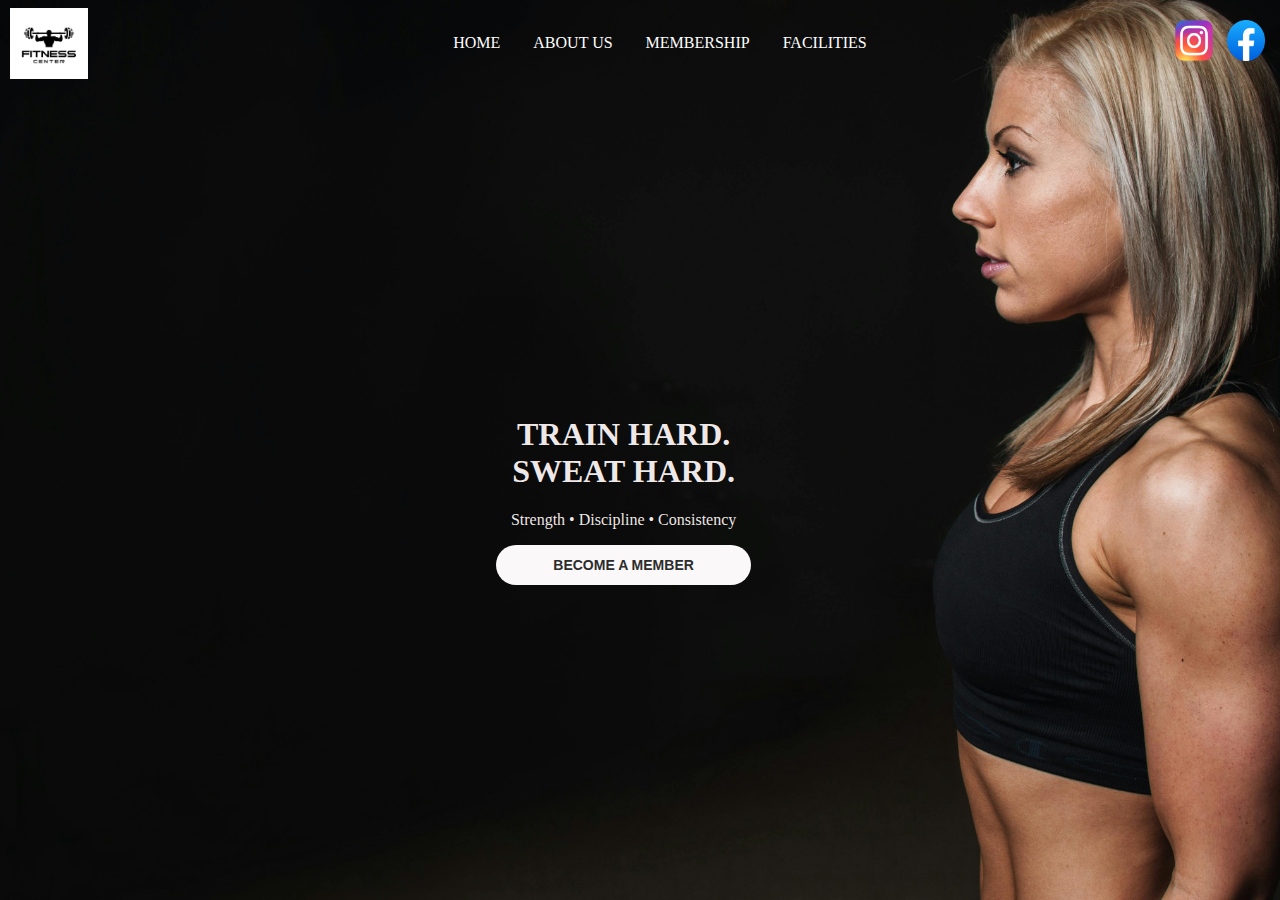
<file: index.htm>
<html>
<head>
    <title>Fitnees Center</title>
    <link rel="stylesheet" href="style.css">
</head>
<body>
    <header class="header">
        <div class="left">
            <img src="logo.png" alt="logo">
        </div>
        <div class="mid">
            <ul class="navbar">
                <li><a href="index.htm">HOME</a></li>
                <li><a href="aboutus.htm">ABOUT US</a></li>
                <li><a href="member.htm">MEMBERSHIP</a></li>
                <li><a href="facilities.htm">FACILITIES</a></li>
            </ul>
        </div>
        <div class="right">
            <a href="https://en.wikipedia.org/wiki/Instagram" target="blank"><img src="ig.png" alt="Instagram"></a>
            <a href="https://en.wikipedia.org/wiki/Facebook" target="blank"><img src="face.png" alt="Facebook"></a>
        </div>

        <div class="fom">
            <h1>TRAIN HARD. <br>SWEAT HARD.</h1>
             <p>
            Strength • Discipline • Consistency
        </p>
               <button><a href="form.htm">BECOME A MEMBER</a></button>
        </div>


    </header>


</body>

</html>
</file>
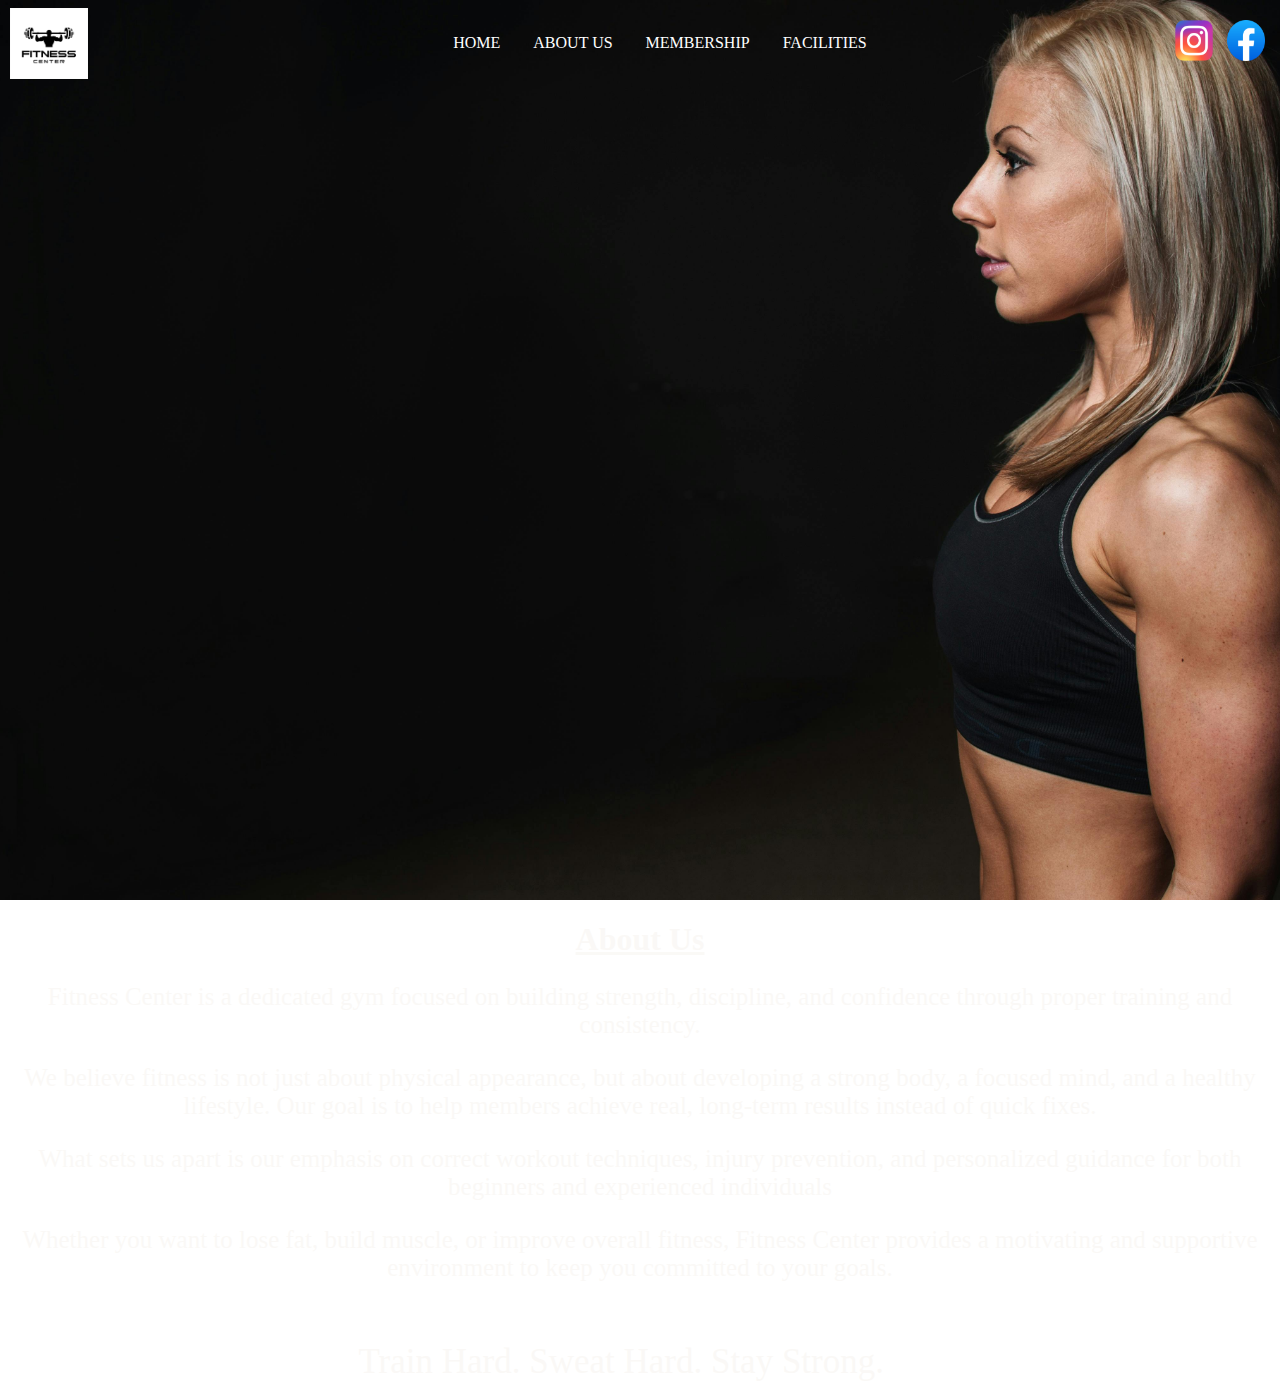
<file: aboutus.htm>
<html>
<head>
    <title>ABOUT FITNESS CENTER</title>
    <link rel="stylesheet" href="style.css" >
</head>
<body>
     <header class="header">
        <div class="left">
            <img src="logo.png" alt="logo">


        </div>
        <div class="mid">
            <ul class="navbar">
                <li><a href="index.htm">HOME</a></li>
                <li><a href="aboutus.htm">ABOUT US</a></li>
                <li><a href="member.htm">MEMBERSHIP</a></li>
                <li><a href="facilities.htm">FACILITIES</a></li>
            </ul>
        </div>
        <div class="right">
            <a href="https://en.wikipedia.org/wiki/Instagram" target="blank"><img src="ig.png" alt="Instagram"></a>
            <a href="https://en.wikipedia.org/wiki/Facebook" target="blank"><img src="face.png" alt="Facebook"></a>
        </div>
        </header>
        <main>
            <h1 class="ff">About Us</h1>
        <div class="abt"> 
<p>Fitness Center is a dedicated gym focused on building strength, discipline, and confidence through proper training and consistency.</p>
<p>We believe fitness is not just about physical appearance, but about developing a strong body, a focused mind, and a healthy lifestyle. Our goal is to help members achieve real, long-term results instead of quick fixes.</p>
<p>What sets us apart is our emphasis on correct workout techniques, injury prevention, and personalized guidance for both beginners and experienced individuals</p>
<p>Whether you want to lose fat, build muscle, or improve overall fitness, Fitness Center provides a motivating and supportive environment to keep you committed to your goals.</p>
</div>
<p class="tagline">Train Hard. Sweat Hard. Stay Strong.</p>
        </main>

</body>
</html>
</file>
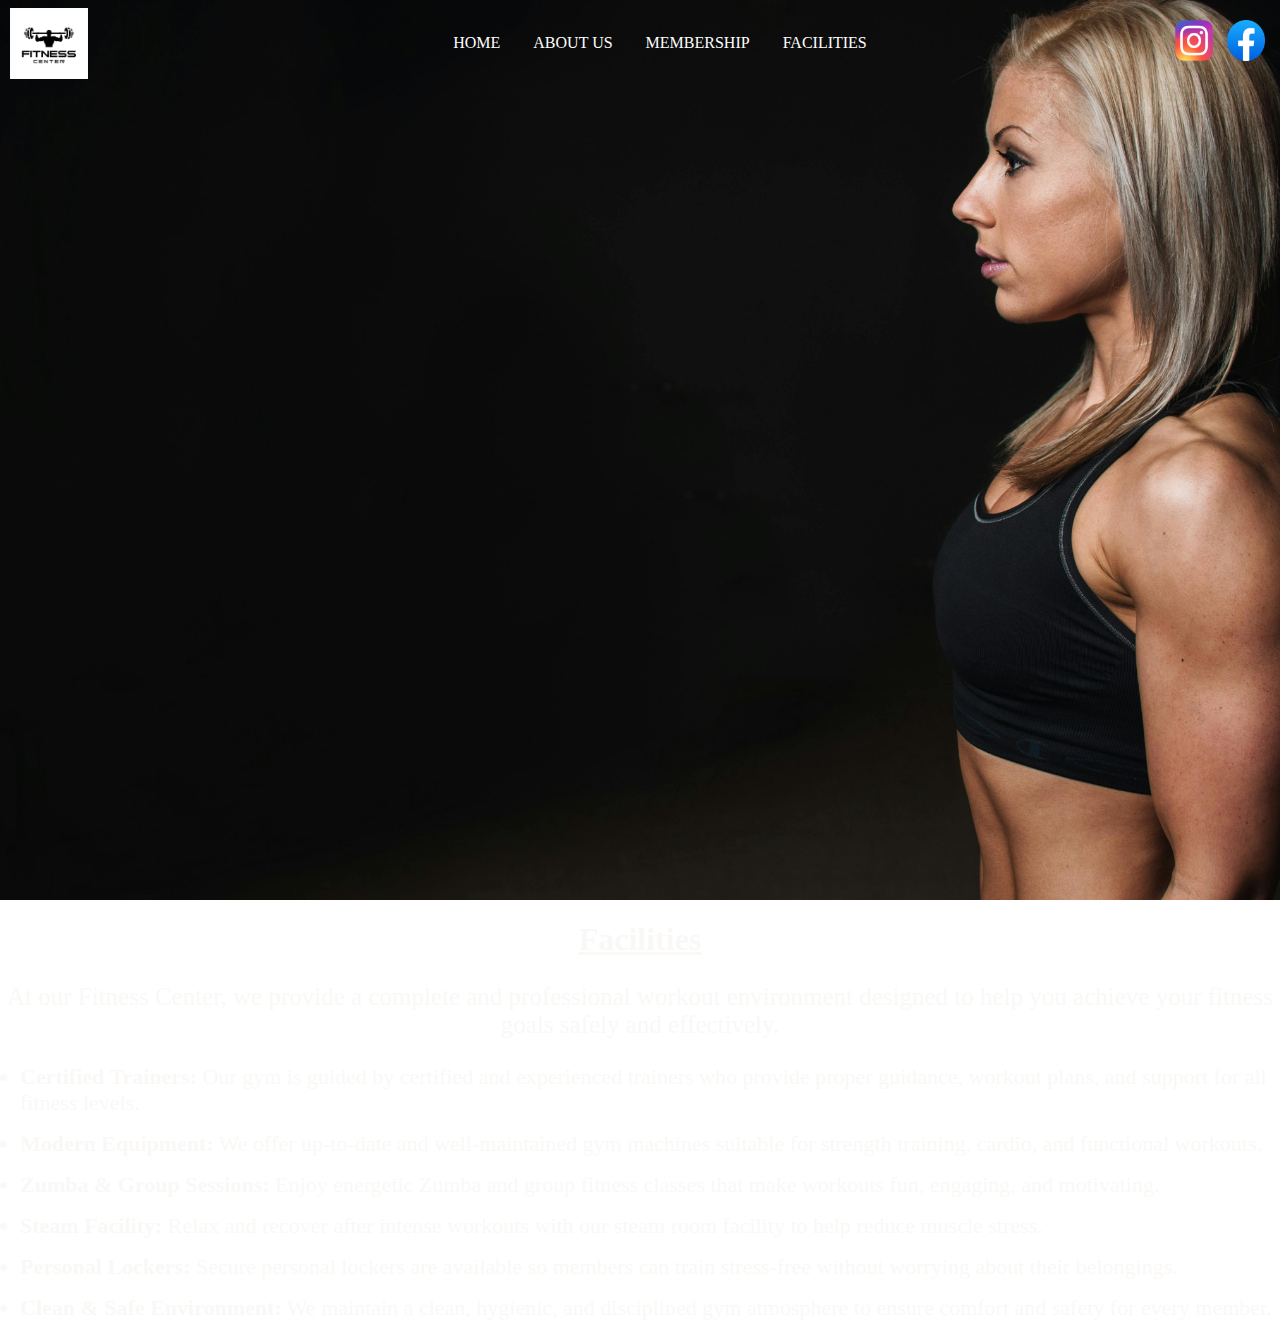
<file: facilities.htm>
<html>
<head>
    <title>facilities</title>
    <link rel="stylesheet" href="style.css">
</head>
<body>
     <header class="header">
        <div class="left">
            <img src="logo.png" alt="logo">


        </div>
        <div class="mid">
            <ul class="navbar">
                <li><a href="index.htm">HOME</a></li>
                <li><a href="aboutus.htm">ABOUT US</a></li>
                <li><a href="member.htm">MEMBERSHIP</a></li>
                <li><a href="facilities.htm">FACILITIES</a></li>
            </ul>
        </div>
        <div class="right">
            <a href="https://en.wikipedia.org/wiki/Instagram" target="blank"><img src="ig.png" alt="Instagram"></a>
            <a href="https://en.wikipedia.org/wiki/Facebook" target="blank"><img src="face.png" alt="Facebook"></a>
            </div>
     </header>       
    <main>
    <h1 class="ff">Facilities</h1>
<p id="fac">
At our Fitness Center, we provide a complete and professional workout environment designed to help you achieve your fitness goals safely and effectively.
</p>
<div class="faci">
<ul>
    <li>
         <strong>Certified Trainers:</strong>
        Our gym is guided by certified and experienced trainers who provide proper guidance, workout plans, and support for all fitness levels.
    </li>

    <li>
        <strong>Modern Equipment:</strong>
        We offer up-to-date and well-maintained gym machines suitable for strength training, cardio, and functional workouts.
    </li>

    <li>
        <strong>Zumba & Group Sessions:</strong>
        Enjoy energetic Zumba and group fitness classes that make workouts fun, engaging, and motivating.
    </li>

    <li>
        <strong>Steam Facility:</strong>
        Relax and recover after intense workouts with our steam room facility to help reduce muscle stress.
    </li>

    <li>
        <strong>Personal Lockers:</strong>
        Secure personal lockers are available so members can train stress-free without worrying about their belongings.
    </li>

    <li>
        <strong>Clean & Safe Environment:</strong>
        We maintain a clean, hygienic, and disciplined gym atmosphere to ensure comfort and safety for every member.
    </li>
</ul>
</div>
</main>
</body>
</html>
</file>
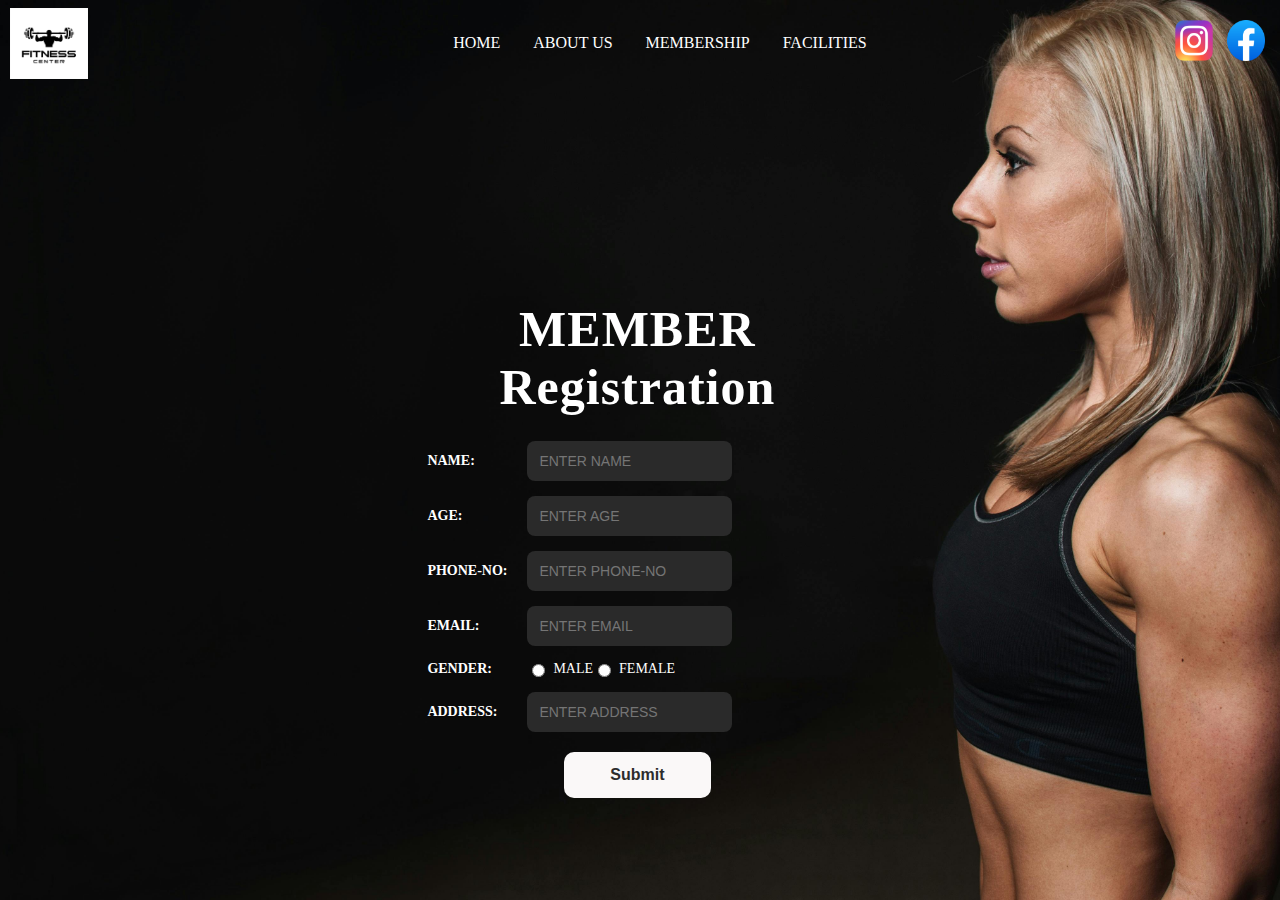
<file: form.htm>
<html>
<head>
    <title>Registration for </title>
    <link rel="stylesheet" href="style.css">
</head>
<body>
    <header class="header">
        <div class="left">
            <img src="logo.png" alt="logo">
        </div>
        <div class="mid">
            <ul class="navbar">
                <li><a href="index.htm">HOME</a></li>
                <li><a href="aboutus.htm">ABOUT US</a></li>
                <li><a href="member.htm">MEMBERSHIP</a></li>
                <li><a href="facilities.htm">FACILITIES</a></li>
            </ul>
        </div>
        <div class="right">
            <a href="https://en.wikipedia.org/wiki/Instagram" target="blank"><img src="ig.png" alt="Instagram"></a>
            <a href="https://en.wikipedia.org/wiki/Facebook" target="blank"><img src="face.png" alt="Facebook"></a>
        </div>
       <form method="post" onsubmit="return showPopup()">
            <div class="container">
                <h1>MEMBER Registration</h1>
                <div class="rg">
                    <label>NAME:</label>
                    <input type="text" name="n1" placeholder="ENTER NAME" required>
                </div>
                 
                 <div class="rg">
                    <label>AGE:</label>
                    <input type="number" name="n2" placeholder="ENTER AGE" required>
                </div>

                 <div class="rg">
                    <label>PHONE-NO:</label>
                    <input type="tel" name="n3" placeholder="ENTER PHONE-NO" pattern="[6-9]{1}[0-9]{9}" required>
                </div>

                 <div class="rg">
                    <label>EMAIL:</label>
                    <input type="email" name="n4" placeholder="ENTER EMAIL" required>
                </div>
                    
                 <div class="rg">
                    <label>GENDER:</label>
                    <input type="radio" name="n5" required class="gender">MALE
                    <input type="radio" name="n5" required class="gender">FEMALE
                </div>

                 <div class="rg">
                    <label>ADDRESS:</label>
                    <input type="text" name="n6" placeholder="ENTER ADDRESS" required>
                </div>

                <div class="btnn">
                    <button>Submit</button>
                </div>
            </div>
        </form>
    </header>
    <script>
function showPopup() {
    alert("Registered Successfully!");
    return false;
}
</script>

</body>
</html>
</file>
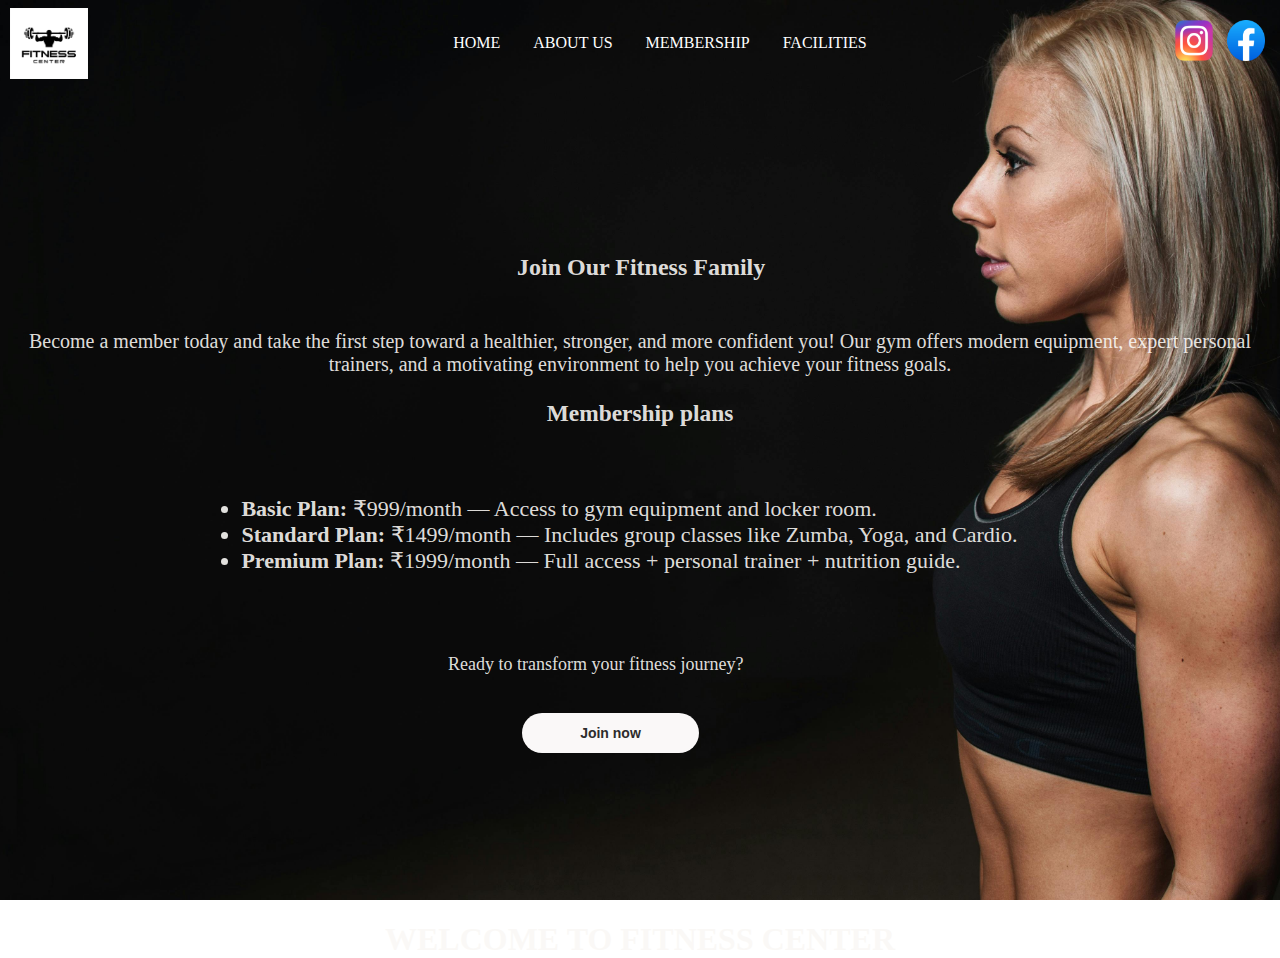
<file: member.htm>
<html>
<head>
    <title>Membership</title>
    <link rel="stylesheet" href="style.css">
</head>
<body>
      <header class="header">
        <div class="left">
            <img src="logo.png" alt="logo">
        </div>
        <div class="mid">
            <ul class="navbar">
                <li><a href="index.htm">HOME</a></li>
                <li><a href="aboutus.htm">ABOUT US</a></li>
                <li><a href="member.htm">MEMBERSHIP</a></li>
                <li><a href="facilities.htm">FACILITIES</a></li>
            </ul>
        </div>
        <div class="right">
            <a href="https://en.wikipedia.org/wiki/Instagram" target="blank"><img src="ig.png" alt="Instagram"></a>
            <a href="https://en.wikipedia.org/wiki/Facebook" target="blank"><img src="face.png" alt="Facebook"></a>
        </div>
        </header>
        <main>
          <h1 id="header">WELCOME TO FITNESS CENTER</h1>
          <div class="mem"> 
             <h2>Join Our Fitness Family</h2>
        </div>
        <div class="members">
          <p>Become a member today and take the first step toward a healthier, stronger, and more confident you! Our gym offers modern equipment, expert personal trainers, and a motivating environment to help you achieve your fitness goals.</p>
        <h3>
          Membership plans
        </h3>
        </div>
          <ul>
            <div class="plan">
            <li><strong>Basic Plan:</strong> ₹999/month — Access to gym equipment and locker room.</li>
            <li><strong>Standard Plan:</strong> ₹1499/month — Includes group classes like Zumba, Yoga, and Cardio.</li>
            <li><strong>Premium Plan:</strong> ₹1999/month — Full access + personal trainer + nutrition guide.</li>
          </ul>
        </div>

        <div class="join">
    <p>Ready to transform your fitness journey?</p>
    <button class="btnn"><a href="form.htm">Join now</a></button>
  </div>
        
        </main>
   
</body>
</html>
</file>
<file: style.css>
html, body {
    height: 100vh;
    margin: 0;
    padding: 0;
    font-family: Georgia, serif;
    color: rgba(250, 248, 245, 0.9);
    background-image: url("bg2.jpg");
    background-size: cover;
    background-position: center;
    background-repeat: no-repeat;
    background-attachment: scroll;
    -webkit-background-size: cover; /* For older mobiles */
    -moz-background-size: cover;
}
@media (max-width: 768px) {
    html, body {
        background-size: contain; /* Or 'cover' if image fits */
        background-attachment: scroll !important;
    }
    .fom {
        position: relative; /* Avoid absolute positioning issues on small screens */
        bottom: auto;
        left: auto;
        margin: 20px auto;
        width: 90%;
    }
}
header {
    display: flex;
    min-height: 100vh; /* Ensures header fills full viewport */
    position: relative;
}

.left{
     position: absolute;
    left:10px;
    top:8px;
}
.left img{
    width: 78px;
    height: 71px;
}
.mid{
    display: block;
    width: 37%;
    margin: 15px auto;
}
.navbar{
    display:flex;
    justify-content: space-between;
    align-items: center;
}
.navbar li{
    list-style: none;
}
.navbar li a{
    text-decoration: none;
    color: white;
    padding: 3px 10px;
    display: block;
   
}   
.navbar li a:hover{
    background-color:rgb(163, 155, 155) ;
}
.navbar li a:hover,.navbar li a:active{
    text-decoration: underline;
}
.right{
    position: absolute;
    right:10px;
    top:15px;

}
.right img{
    width:38px;
    height:41px;
    padding:5px;
}
.fom{
    width:30%;
    margin:2px;
    position:absolute;
    bottom: 37%;
    left:32%;
    text-align: center;
    color:rgba(255, 247, 247, 0.949);
    max-width: 520px;
    padding:20px;
}
.fom button{
    width: 60%;
    padding: 0px;
    background: #faf8f8;
    border: none;
    border-radius: 22px;
    font-size: 14px;
    font-weight: bold;
    color: rgb(45, 44, 44);
    cursor: pointer;
    position:absolute;
    left:20%;
    padding: 12px;
}
.fom button a{
    text-decoration: none;
    margin: 15px;
    padding:6px;
    color: rgb(45, 44, 44);
}
.fom button:hover{
    background: #0b0b0b;
}

form{
  align-items: center;
  font-size: 25px;
  position: absolute;
  bottom: 8%;
  left:33%;
  display: flex;
}
.container {
    width:420px;
    padding: 5px;
    border:#0b0b0b;
    border-radius:black 16px;
    position:absolute;
    bottom:33%;
    color:#fff;

}
.container h1 {
    text-align: center;
    margin-bottom: 25px;
    letter-spacing: 1px;
}
.rg {
 display: flex;
 align-items:center;
 margin-bottom:15px;
 font-size: 14px;;
}
.rg label {
    width:100px;
    font-weight:bold;
    font-size:14px;
}
.rg input[type="text"],
.rg input[type="number"],
.rg input[type="tel"],
.rg input[type="email"] {
    padding: 12px;
    background: #2a2a2a;
    border: none;
    border-radius: 8px;
    outline: none;
    color: white;
    font-size: 14px;
}
.gender{
    cursor: pointer;
    margin-right:8px;
}
.btnn {
    margin-top: 20px;
    text-align: center;
}
.btnn button {
    width: 35%;
    padding: 14px;
    background: #faf8f8;
    border: none;
    border-radius: 10px;
    font-size: 16px;
    font-weight: bold;
    color: rgb(45, 44, 44);
    cursor: pointer;
}
.btnn button:hover {
    background: #0b0b0b;
}
.mem{
    position:absolute;
    left:40%;
    bottom: 66%;
    width:445px;
    padding: 5px;
}
#header{
    text-align: center;
}
.members{
    text-align: center;
    position: absolute;
    bottom:50%;
    font-size: 20px;
}
.plan {
    position: absolute;
    bottom:35%;
    left:18%;
    font-size:22px;
    padding:21px;
    margin:-10px ;
}
.join{
    position:absolute;
    bottom:23%;
    left:35%;
    font-size: 18px;
}
.join button{
    width: 60%;
    padding: 0px;
    background: #faf8f8;
    border: none;
    border-radius: 22px;
    font-size: 14px;
    font-weight: bold;
    color:rgb(45, 44, 44);
    cursor: pointer;
    position:absolute;
    left:25%;
    padding: 12px;
}
.join button a{
    text-decoration: none;
    margin: 15px;
    padding:25px;
    color: rgb(45, 44, 44);
}
.join button:hover{
    background: #0b0b0b;
}
.abt{
    text-align:center;
    font-size:25px;
}
.tagline{
    position: absolute;
    left:28%;
    font-size: 35px;
}
#fac{
    text-align: center;
    font-size:25px;
}
.faci ul{
    padding-left:20px;
    font-size:22px;
}
.faci li{
    text-align: left;
    margin-bottom:15px;
}
.ff{
    text-align: center;
    text-decoration: underline;

}
</file>
